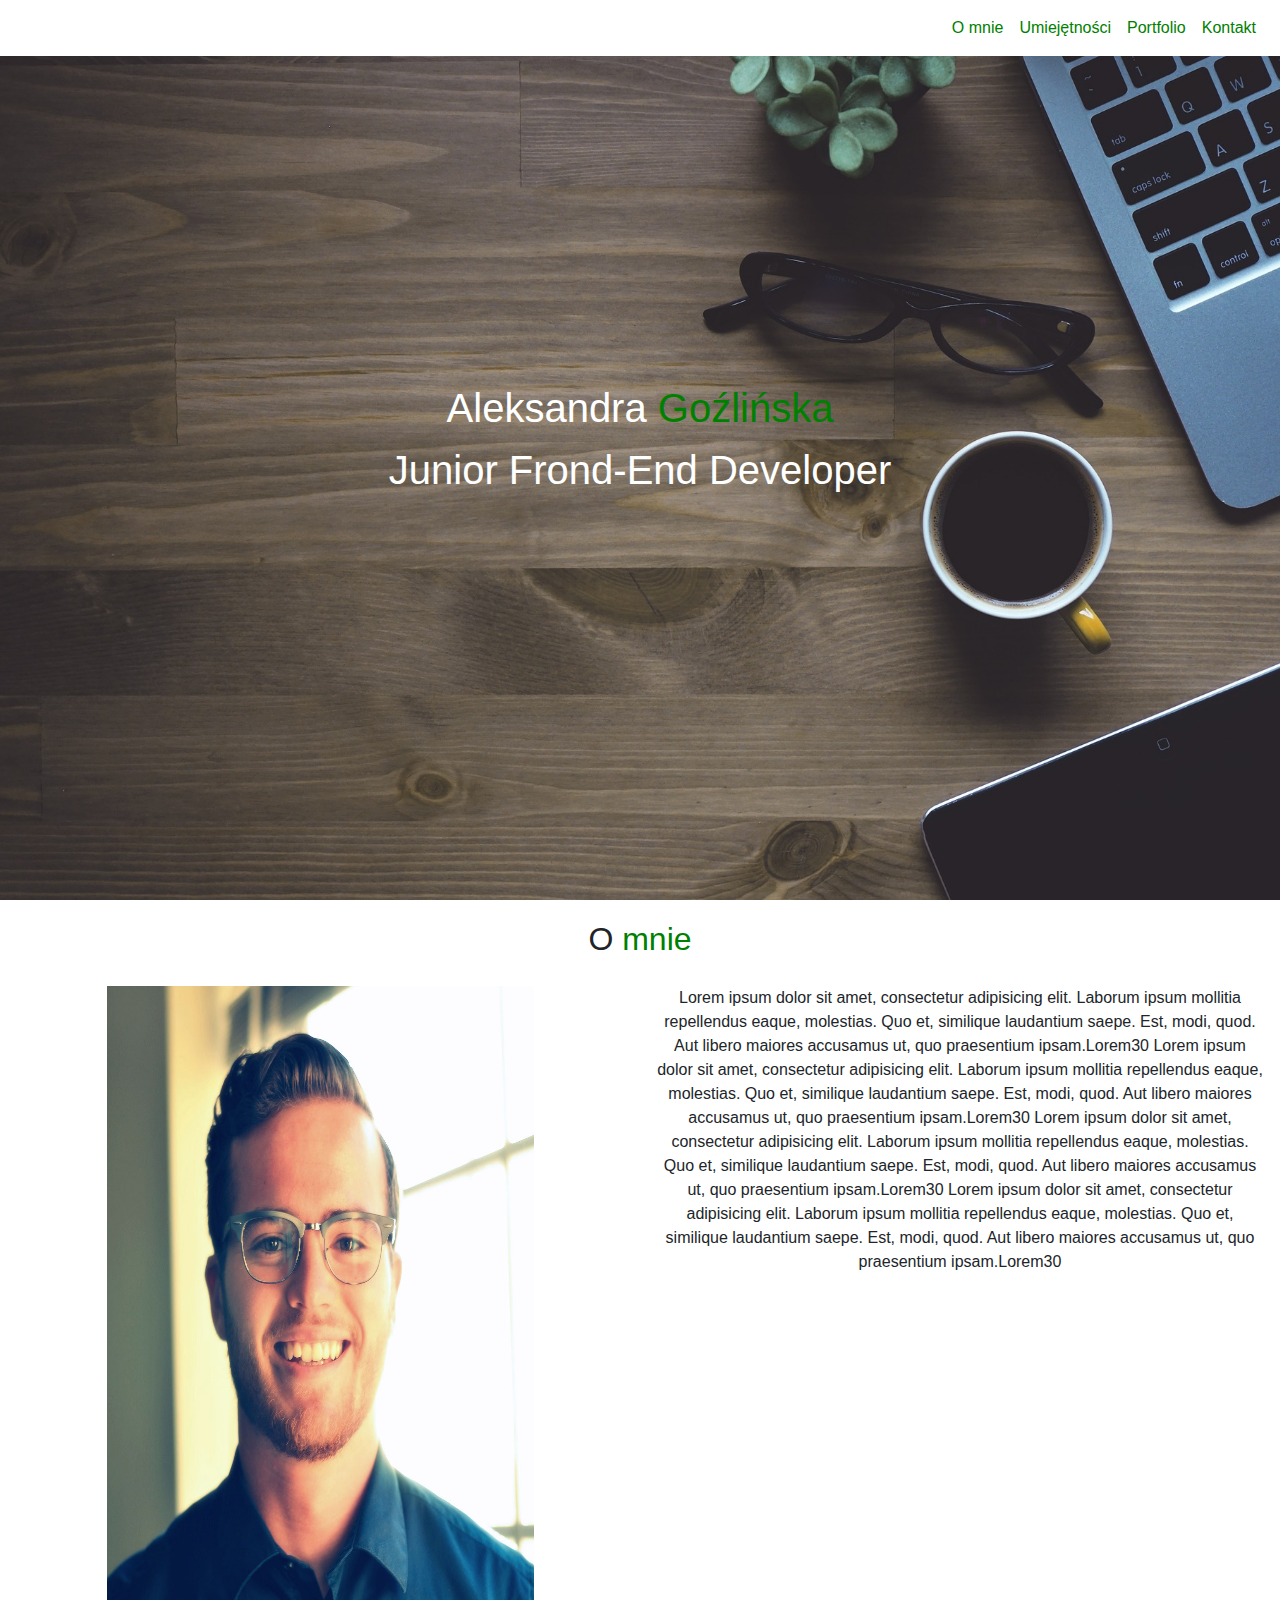
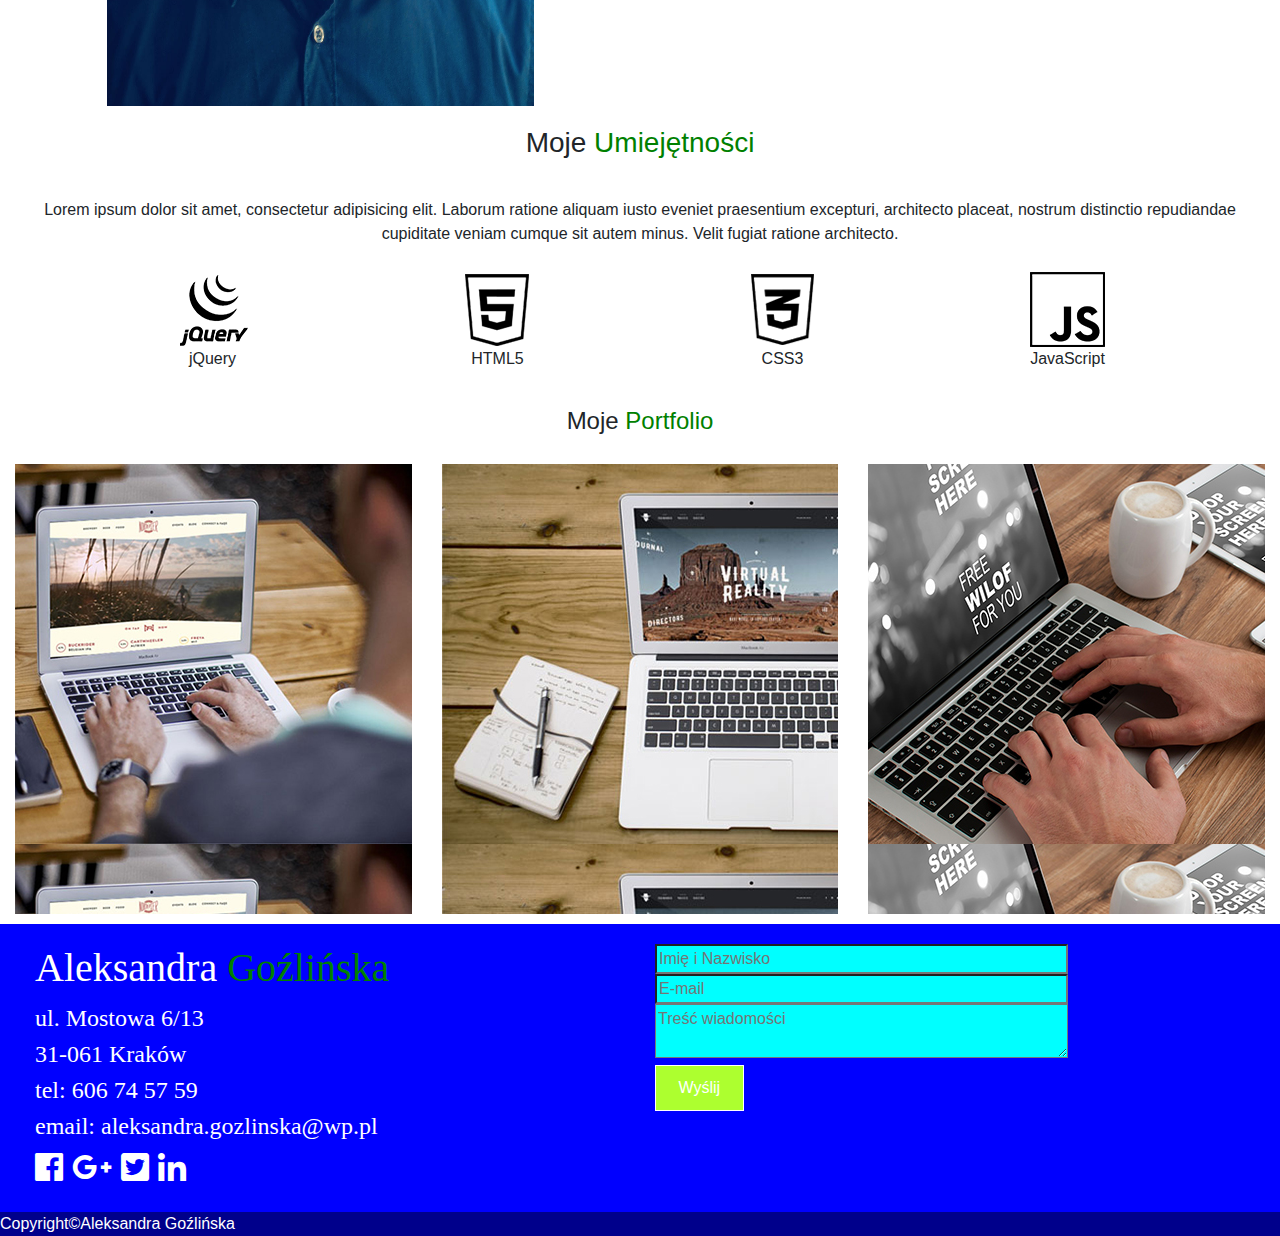
<file: bootstrap-portfolio/index.html>
<!DOCTYPE html>
<html lang="en">

<head>
    <meta charset="UTF-8">
    <title>Document</title>
    <link rel="stylesheet" href="https://maxcdn.bootstrapcdn.com/bootstrap/4.0.0-beta.2/css/bootstrap.min.css">
    <link rel="stylesheet" href="css/style.css">
    <link rel="stylesheet" href="css/fontawesome-all.min.css">

</head>

<body>

    <nav id="main-nav" class="navbar navbar-expand-lg navbar-light fixed-top">
        <a class="navbar-brand" href="#"></a>
        <button class="navbar-toggler" type="button" data-toggle="collapse" data-target="#navbarSupportedContent" aria-controls="navbarSupportedContent" aria-expanded="false" aria-label="Toggle navigation">
<span class="navbar-toggler-icon"></span>
</button>
        <div class="collapse navbar-collapse" id="navbarSupportedContent">
            <ul class="navbar-nav ml-auto w-100 justify-content-end">
                <li class="nav-item">
                    <a class="nav-link" href="#about-me">O mnie</a>
                </li>
                <li class="nav-item">
                    <a class="nav-link" href="#my-skills">Umiejętności</a>
                </li>
                <li class="nav-item">
                    <a class="nav-link" href="#portfolio">Portfolio</a>
                </li>
                <li class="nav-item">
                    <a class="nav-link" href="#contact">Kontakt</a>
                </li>
            </ul>
        </div>
    </nav>

    <header>
        <div id="div-header">
            <h1>Aleksandra <span>Goźlińska</span></h1>
            <p id="paragraph-header">Junior Frond-End Developer</p>
        </div>
    </header>
    <section id="about-me">
        <h2>O <span>mnie</span></h2>
        <div class="container-fluid">
            <div class="row">
                <div class="col-md-6">
                    <div id="image">
                        <img id="img1" src="img/jan-nowak.jpg" alt="">
                    </div>
                </div>
                <div class="col-md-6">
                    <div id="section-me">Lorem ipsum dolor sit amet, consectetur adipisicing elit. Laborum ipsum mollitia repellendus eaque, molestias. Quo et, similique laudantium saepe. Est, modi, quod. Aut libero maiores accusamus ut, quo praesentium ipsam.Lorem30 Lorem ipsum dolor sit amet, consectetur adipisicing elit. Laborum ipsum mollitia repellendus eaque, molestias. Quo et, similique laudantium saepe. Est, modi, quod. Aut libero maiores accusamus ut, quo praesentium ipsam.Lorem30 Lorem ipsum dolor sit amet, consectetur adipisicing elit. Laborum ipsum mollitia repellendus eaque, molestias. Quo et, similique laudantium saepe. Est, modi, quod. Aut libero maiores accusamus ut, quo praesentium ipsam.Lorem30 Lorem ipsum dolor sit amet, consectetur adipisicing elit. Laborum ipsum mollitia repellendus eaque, molestias. Quo et, similique laudantium saepe. Est, modi, quod. Aut libero maiores accusamus ut, quo praesentium ipsam.Lorem30 </div>
                </div>
            </div>
        </div>
    </section>
    <section id="my-skills">
        <h3>Moje <span>Umiejętności</span></h3>
       <p id="description">Lorem ipsum dolor sit amet, consectetur adipisicing elit. Laborum ratione aliquam iusto eveniet praesentium excepturi, architecto placeat, nostrum distinctio repudiandae cupiditate veniam cumque sit autem minus. Velit fugiat ratione architecto.</p>
        <div class="container">
            <div class="row">
                <div class="col-md-3">
                    <figure>
                        <img src="icons/jquery.png" alt="">
                        <figcaption>jQuery</figcaption>
                    </figure>
                </div>
                <div class="col-md-3">
                    <figure>
                        <img src="icons/html5.png" alt="">
                        <figcaption>HTML5</figcaption>
                    </figure>
                </div>
                <div class="col-md-3">
                    <figure>
                        <img src="icons/css3.png" alt="">
                        <figcaption>CSS3</figcaption>
                    </figure>
                </div>
                <div class="col-md-3">
                    <figure>
                        <img src="icons/js.png" alt="">
                        <figcaption>JavaScript</figcaption>
                    </figure>
                </div>
            </div>
        </div>
    </section>
    <section id="portfolio">
        <h4>Moje <span>Portfolio</span></h4>
        <div class="container-fluid">
            <div class="row">
                <div class="col-md-4">
                    <div id="background-portfolio1" class="image-portfolio">
                        <div class="mask">
                            <div class="portfolio-paragaph">
                                <p class="inside-mask">Element1<br>Lorem ipsum dolor sit amet, consectetur adipisicing elit. Voluptates sint facere, amet dolorum voluptatem sequi illum, nobis accusamus quidem fuga. Lorem ipsum dolor sit amet, consectetur adipisicing elit. Voluptates sint facere, amet dolorum voluptatem sequi illum, nobis accusamus quidem fuga.Voluptates sint facere, amet dolorum voluptatem sequi illum.<br> Technologie:<br>HTML, CSS, RWD</p>
                            </div>
                        </div>
                    </div>
                </div>
                <div class="col-md-4">
                    <div id="background-portfolio2" class="image-portfolio">
                        <div class="mask">
                            <div class="portfolio-paragaph">
                                <p class="inside-mask">Element2<br>Lorem ipsum dolor sit amet, consectetur adipisicing elit. Voluptates sint facere, amet dolorum voluptatem sequi illum, nobis accusamus quidem fuga.Lorem ipsum dolor sit amet, consectetur adipisicing elit. Voluptates sint facere, amet dolorum voluptatem sequi illum, nobis accusamus quidem fuga.Voluptates sint facere, amet dolorum voluptatem sequi illum.<br> Technologie:<br>HTML, CSS, RWD</p>
                            </div>
                        </div>
                    </div>
                </div>
                <div class="col-md-4">
                    <div id="background-portfolio3" class="image-portfolio">
                        <div class="mask">
                            <div class="portfolio-paragaph">
                                <p class="inside-mask">Element3<br>Lorem ipsum dolor sit amet, consectetur adipisicing elit. Voluptates sint facere, amet dolorum voluptatem sequi illum, nobis accusamus quidem fuga.Lorem ipsum dolor sit amet, consectetur adipisicing elit. Voluptates sint facere, amet dolorum voluptatem sequi illum, nobis accusamus quidem fuga.Voluptates sint facere, amet dolorum voluptatem sequi illum.<br> Technologie:<br>HTML, CSS, RWD</p>
                            </div>
                        </div>
                    </div>
                </div>
            </div>
        </div>
    </section>
    <section id="contact">
        <div class="container-fluid">
            <div class="row">
                <div class="col-md-6">
                    <h5>Aleksandra <span>Goźlińska</span></h5>
                    <div id="data">
                        ul. Mostowa 6/13<br> 31-061 Kraków<br> tel: 606 74 57 59<br> email: aleksandra.gozlinska@wp.pl
                    </div>
                    <div id="icons">
                        <a href=""><i class="fab fa-facebook"></i></a>
                        <a href=""><i class="fab fa-google-plus-g"></i></a>
                        <a href=""><i class="fab fa-twitter-square"></i></a>
                        <a href=""><i class="fab fa-linkedin-in"></i></a>
                    </div>
                </div>
                <div class="col-md-6">
                    <form action="">
                        <input type="text" name="name" placeholder="Imię i Nazwisko"><br>
                        <input type="mail" name="email" placeholder="E-mail"><br>
                        <textarea maxlength="20" name="" id="" placeholder="Treść wiadomości"></textarea><br>
                        <button>Wyślij</button>
                    </form>
                </div>
            </div>
        </div>
    </section>
    <footer>
        <p id="footer-paragraph">Copyright&copy;Aleksandra Goźlińska</p>
    </footer>





    <script src="https://cdnjs.cloudflare.com/ajax/libs/jquery/3.3.1/jquery.min.js"></script>
    <script src="https://cdnjs.cloudflare.com/ajax/libs/popper.js/1.12.3/umd/popper.min.js"></script>
    <script src="https://maxcdn.bootstrapcdn.com/bootstrap/4.0.0-beta.2/js/bootstrap.min.js"></script>
    <script src="js/main.js"></script>
</body>

</html>
</file>
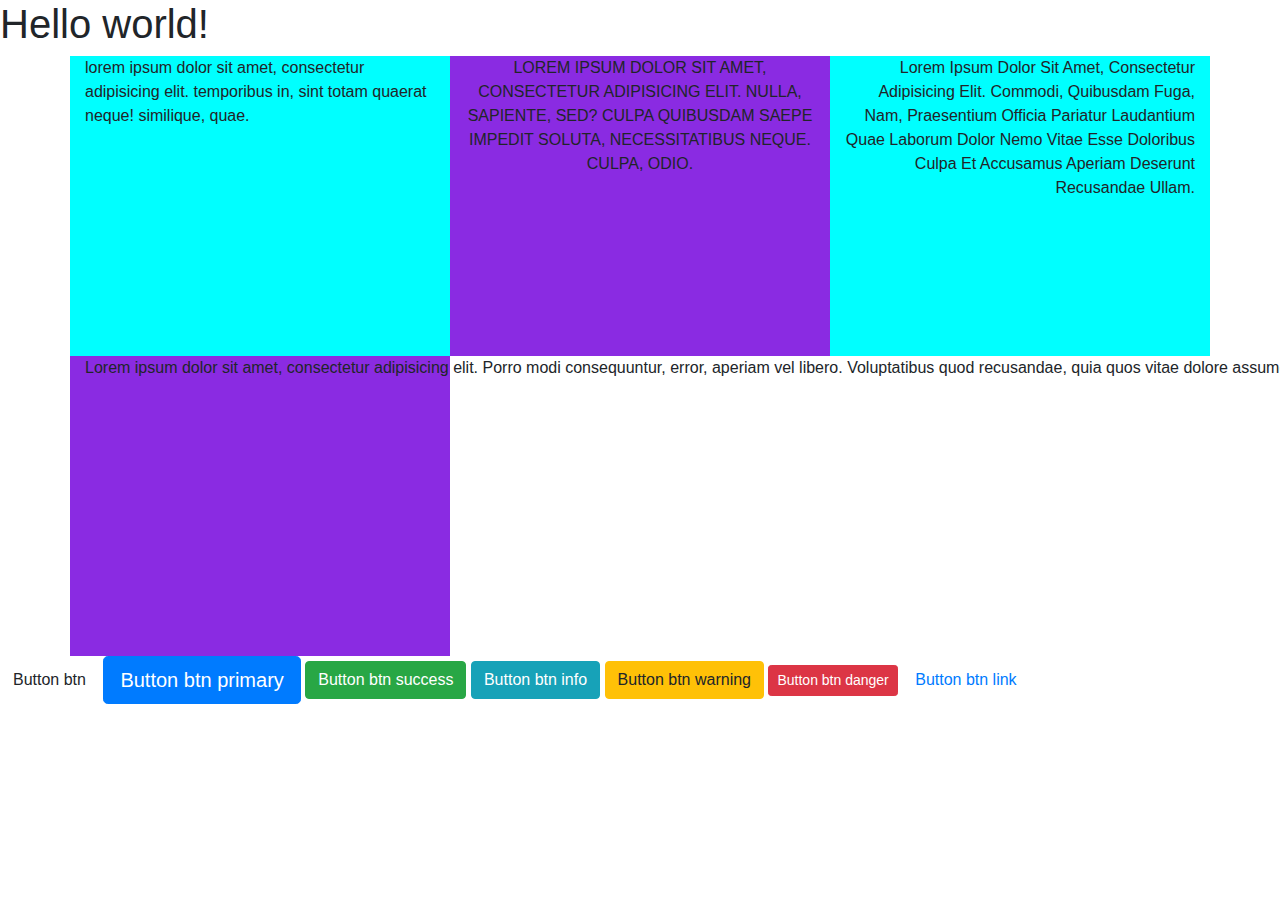
<file: bootstrap-typografia/index.html>
<!DOCTYPE html>
<html lang="en">

<head>
    <meta charset="UTF-8">
    <title>Document</title>
    <link rel="stylesheet" href="https://maxcdn.bootstrapcdn.com/bootstrap/4.0.0-beta.2/css/bootstrap.min.css">
    <link rel="stylesheet" href="css/style.css">
</head>

<body>

    <h1>Hello world!</h1>

  
    <div class="container">
        <div class="row">
            <div class="col-md-4 item">
                <p class="text-left text-lowercase">Lorem ipsum dolor sit amet, consectetur adipisicing elit. Temporibus in, sint totam quaerat neque! Similique, quae.</p>
            </div>
            <div class="col-md-4 item">
                <p class="text-center text-uppercase">Lorem ipsum dolor sit amet, consectetur adipisicing elit. Nulla, sapiente, sed? Culpa quibusdam saepe impedit soluta, necessitatibus neque. Culpa, odio.</p>
            </div>
            <div class="col-md-4 item">
                <p class="text-right text-capitalize">Lorem ipsum dolor sit amet, consectetur adipisicing elit. Commodi, quibusdam fuga, nam, praesentium officia pariatur laudantium quae laborum dolor nemo vitae esse doloribus culpa et accusamus aperiam deserunt recusandae ullam.</p>
            </div>
            <div class="col-md-4 item">
                <p class="text-nowrap">Lorem ipsum dolor sit amet, consectetur adipisicing elit. Porro modi consequuntur, error, aperiam vel libero. Voluptatibus quod recusandae, quia quos vitae dolore assumenda perferendis officiis consectetur, impedit, doloribus, odit tempora laborum eaque natus pariatur hic? Numquam nam, voluptatibus eaque magnam.</p>
            </div>
        </div>
    </div>
    
<!--    BUTTONY-->

    <button class="btn">Button btn</button>
    <button class="btn btn-primary btn-lg">Button btn primary</button>
    <button class="btn btn-success">Button btn success</button>
    <button class="btn btn-info">Button btn info</button>
    <button class="btn btn-warning">Button btn warning</button>
    <button class="btn btn-danger btn-sm">Button btn danger</button>
    <button class="btn btn-link">Button btn link</button>

   
   
   
   
   
   
   
   
   
   
   
    <script src="https://cdnjs.cloudflare.com/ajax/libs/jquery/3.3.1/jquery.min.js"></script>
    <script src="https://cdnjs.cloudflare.com/ajax/libs/popper.js/1.12.3/umd/popper.min.js"></script>
    <script src="https://maxcdn.bootstrapcdn.com/bootstrap/4.0.0-beta.2/js/bootstrap.min.js"></script>
</body>

</html>
</file>
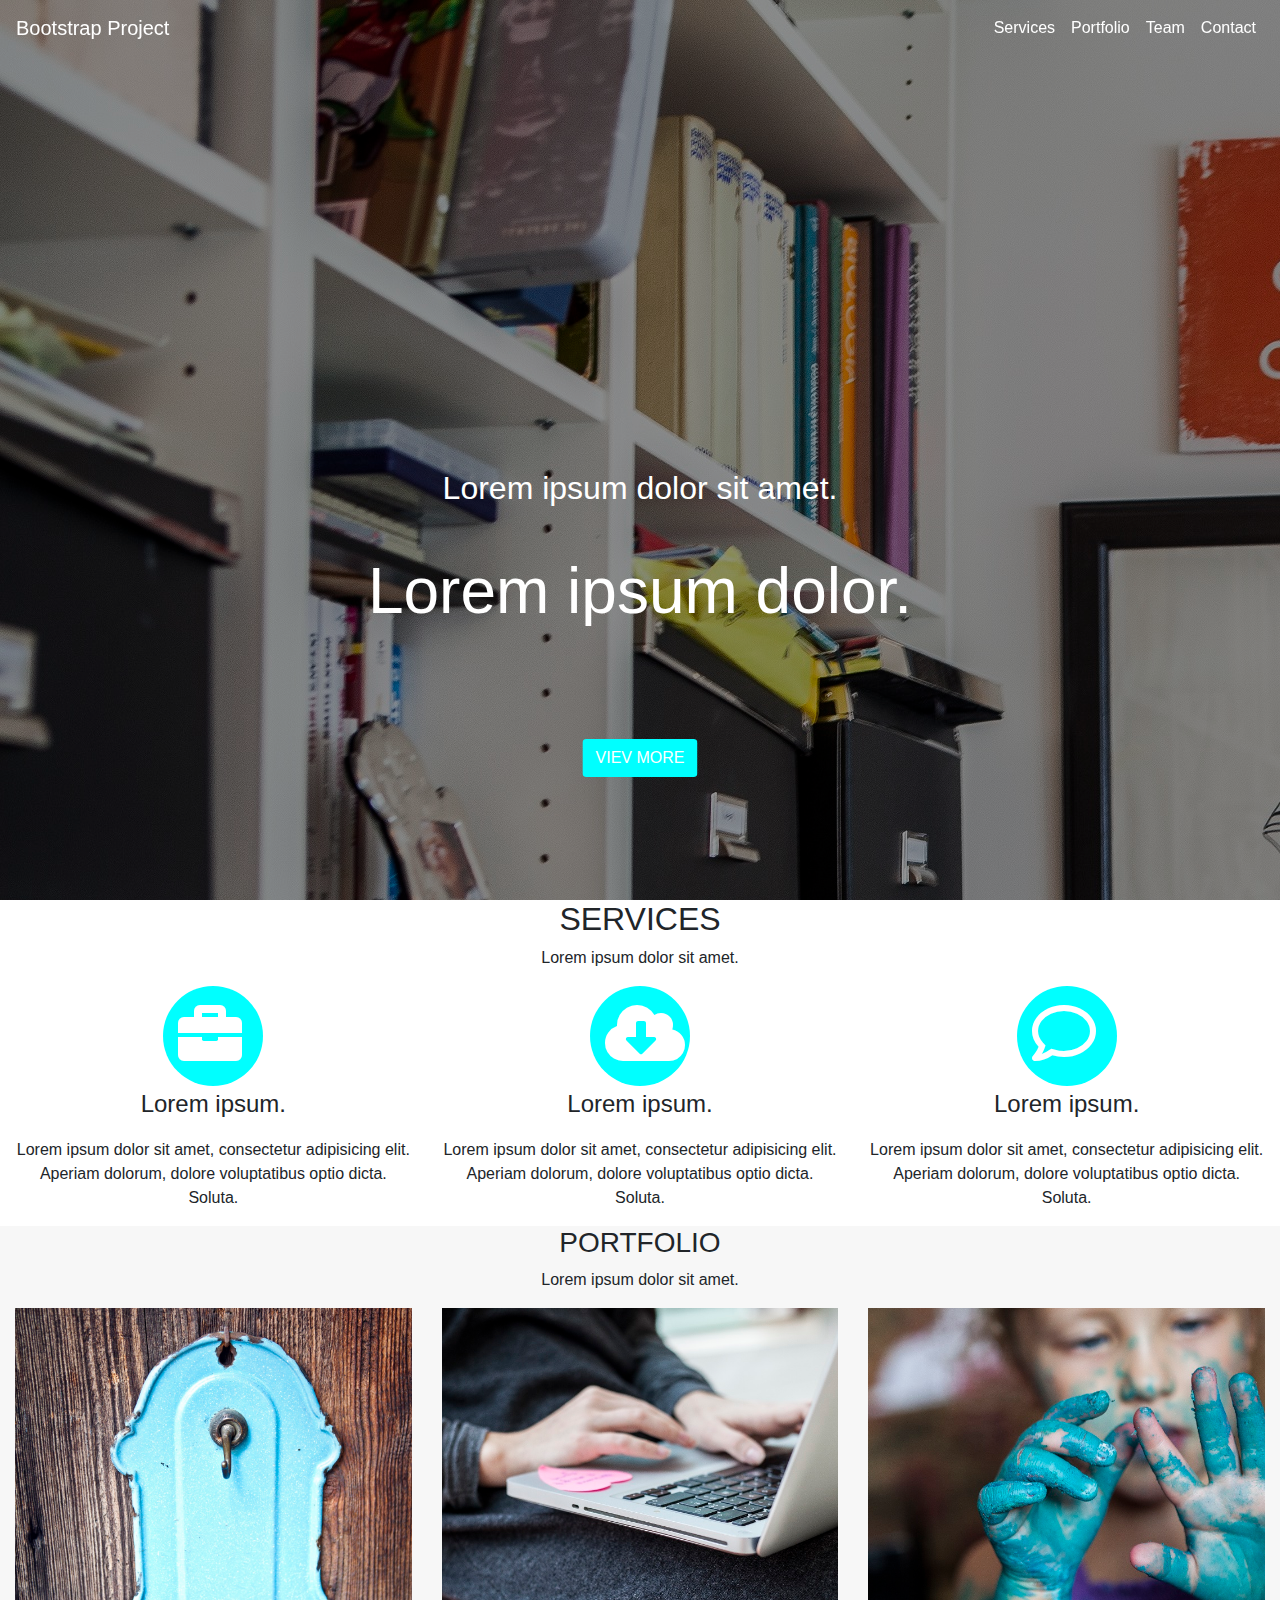
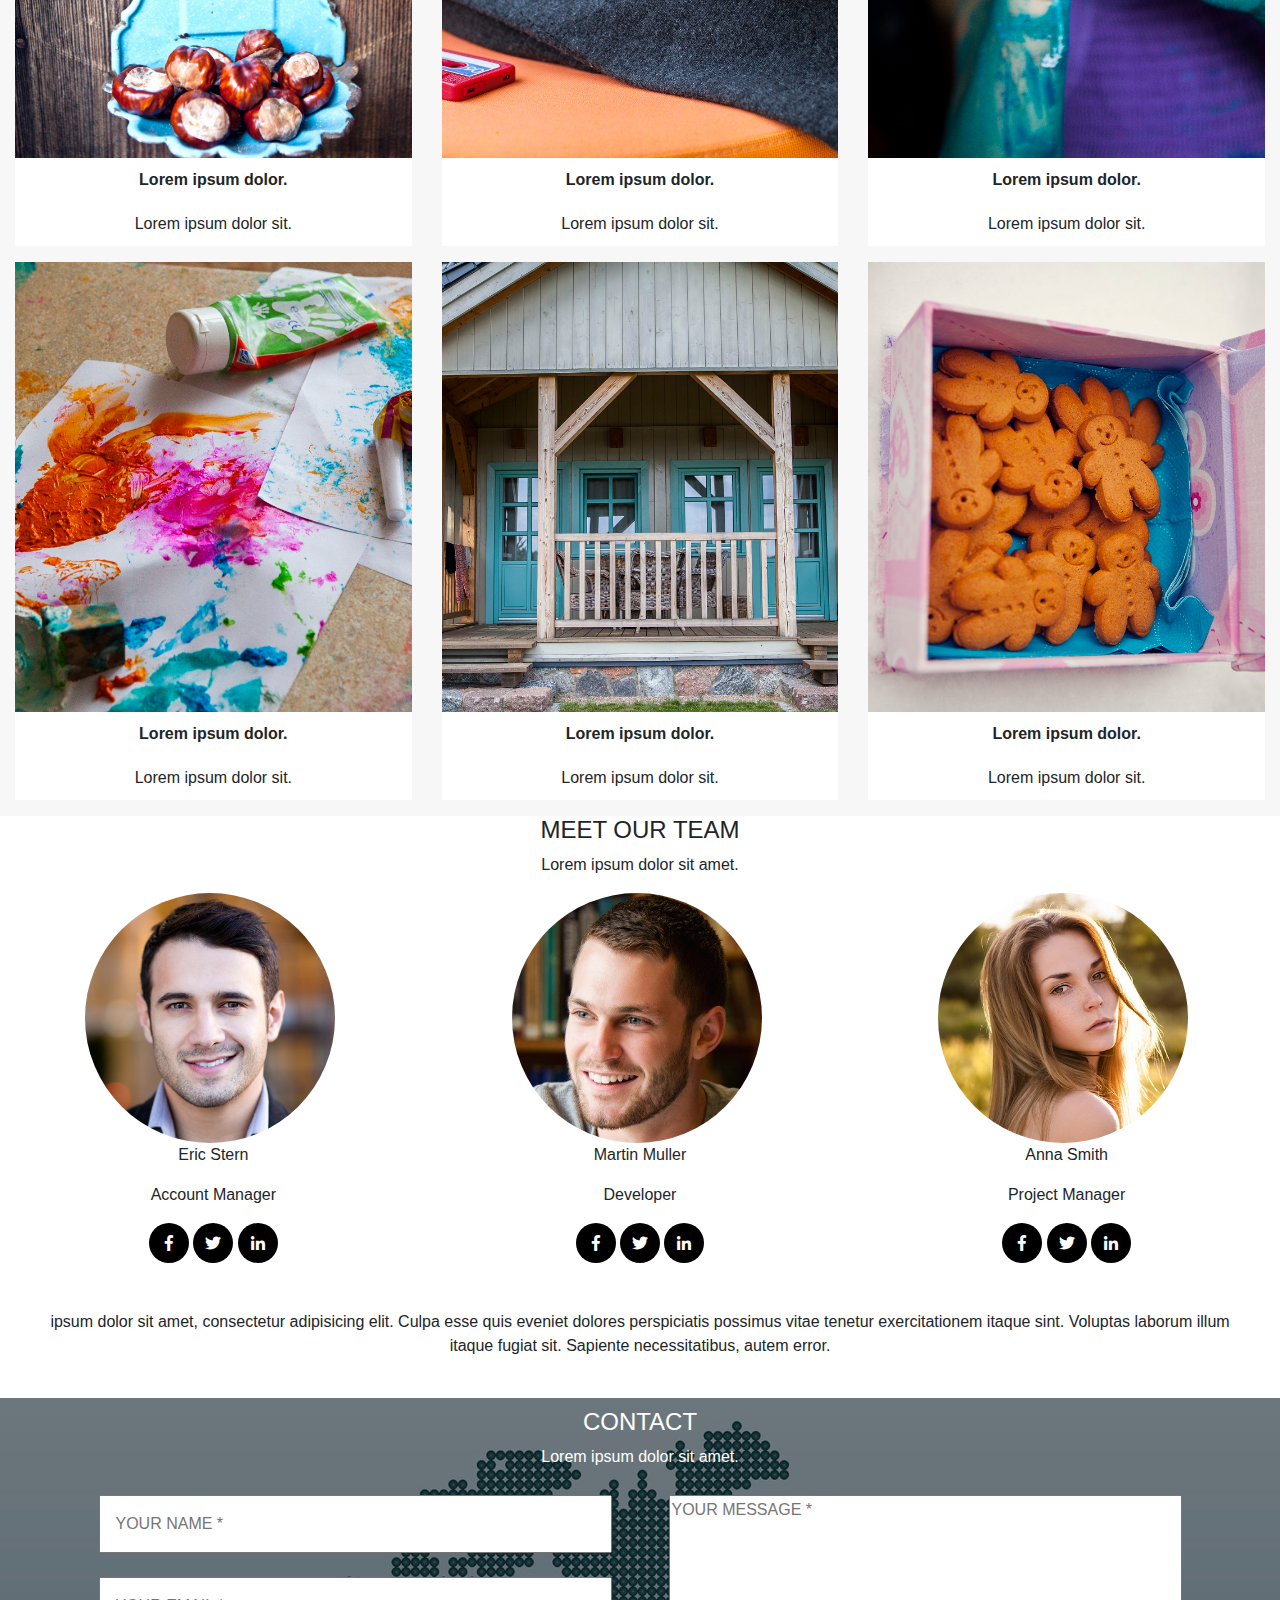
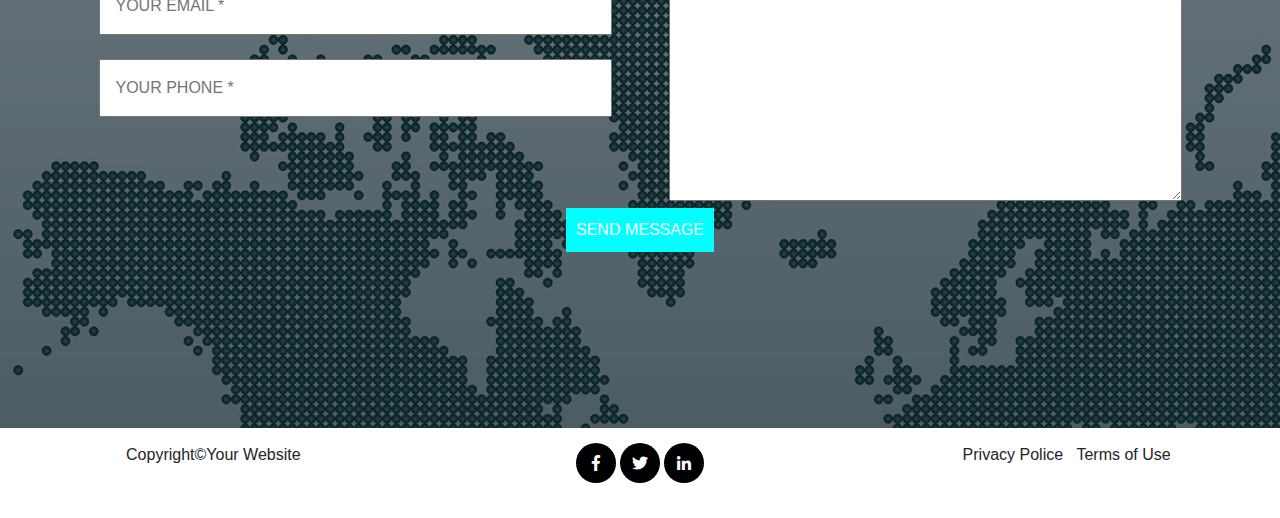
<file: bootstrap-warsztaty/index.html>
<!DOCTYPE html>
<html lang="en">

<head>
    <meta charset="UTF-8">
    <title>Document</title>
    <link rel="stylesheet" href="https://maxcdn.bootstrapcdn.com/bootstrap/4.0.0-beta.2/css/bootstrap.min.css">
    <link rel="stylesheet" href="css/style.css">
    <link rel="stylesheet" href="css/fontawesome-all.min.css">

</head>

<body>
    <nav id="main-nav" class="navbar navbar-expand-lg navbar-light fixed-top">
        <a class="navbar-brand" href="#">Bootstrap Project</a>
        <button class="navbar-toggler" type="button" data-toggle="collapse" data-target="#navbarSupportedContent" aria-controls="navbarSupportedContent" aria-expanded="false" aria-label="Toggle navigation">
<span class="navbar-toggler-icon"></span>
</button>
        <div class="collapse navbar-collapse" id="navbarSupportedContent">
            <ul class="navbar-nav ml-auto w-100 justify-content-end">
                <li class="nav-item">
                    <a class="nav-link" href="#services">Services</a>
                </li>
                <li class="nav-item">
                    <a class="nav-link" href="#portfolio">Portfolio</a>
                </li>
                <li class="nav-item">
                    <a class="nav-link" href="#team">Team</a>
                </li>
                <li class="nav-item">
                    <a class="nav-link" href="#contact">Contact</a>
                </li>
            </ul>
        </div>
    </nav>
    <header>

        <h1>Lorem ipsum dolor sit amet.</h1>
        <p id="navigation-header">Lorem ipsum dolor.</p>
        <a href="#services" class="btn">VIEV MORE</a>
    </header>
    <section id="services">
        <div id="title-services">
            <h2>SERVICES</h2>
            <p id="section-services">Lorem ipsum dolor sit amet.</p>
        </div>
        <div class="container-fluid">
            <div class="row">
                <div class="col-md-4">
                    <div class="col-container">
                        <div id="first-icons" class="image-services">
                            <i class="fas fa-briefcase"></i>
                        </div>
                        <p class="title-icons">Lorem ipsum.</p>
                        <p class="under-icons">Lorem ipsum dolor sit amet, consectetur adipisicing elit. Aperiam dolorum, dolore voluptatibus optio dicta. Soluta.</p>
                    </div>
                </div>
                <div class="col-md-4">
                    <div class="col-container">
                        <div id="second-icons" class="image-services">
                            <i class="fas fa-cloud-download-alt"></i>
                        </div>
                        <p class="title-icons">Lorem ipsum.</p>
                        <p class="under-icons">Lorem ipsum dolor sit amet, consectetur adipisicing elit. Aperiam dolorum, dolore voluptatibus optio dicta. Soluta.</p>
                    </div>
                </div>
                <div class="col-md-4">
                    <div class="col-container">
                        <div id="third-icons" class="image-services">
                            <i class="far fa-comment"></i>
                        </div>
                        <p class="title-icons">Lorem ipsum.</p>
                        <p class="under-icons">Lorem ipsum dolor sit amet, consectetur adipisicing elit. Aperiam dolorum, dolore voluptatibus optio dicta. Soluta.</p>
                    </div>
                </div>

            </div>
        </div>
    </section>
    <section id="portfolio">
        <div id="title-portfolio">
            <h3>PORTFOLIO</h3>
            <p id="section-portfolio">Lorem ipsum dolor sit amet.</p>
        </div>
        <div class="container-fluid">
            <div class="row">
                <div class="col-md-4">
                    <div id="box1" class="box">
                        <div class="inside-box">
                            <div id="image1" class="image-portfolio">
                                <div class="blue-mask">
                                    <p class="plus">+</p>
                                </div>
                            </div>
                        </div>
                        <div class="paragraphs">
                            <p class="title-image">Lorem ipsum dolor.</p>
                            <p class="under-image">Lorem ipsum dolor sit.</p>
                        </div>
                    </div>

                </div>
                <div class="col-md-4">
                    <div id="box2" class="box">
                        <div class="inside-box">
                            <div id="image2" class="image-portfolio">
                                <div class="blue-mask">
                                    <p class="plus">+</p>
                                </div>
                            </div>

                        </div>
                        <div class="paragraphs">
                            <p class="title-image">Lorem ipsum dolor.</p>
                            <p class="under-image">Lorem ipsum dolor sit.</p>
                        </div>
                    </div>

                </div>
                <div class="col-md-4">
                    <div id="box3" class="box">
                        <div class="inside-box">
                            <div id="image3" class="image-portfolio">
                                <div class="blue-mask">
                                    <p class="plus">+</p>
                                </div>
                            </div>

                        </div>
                    </div>
                    <div class="paragraphs">
                        <p class="title-image">Lorem ipsum dolor.</p>
                        <p class="under-image">Lorem ipsum dolor sit.</p>
                    </div>
                </div>

            </div>
            <div class="row">
                <div class="col-md-4">
                    <div id="box4" class="box">
                        <div class="inside-box">
                            <div id="image4" class="image-portfolio">
                                <div class="blue-mask">
                                    <p class="plus">+</p>
                                </div>
                            </div>

                        </div>
                        <div class="paragraphs">
                            <p class="title-image">Lorem ipsum dolor.</p>
                            <p class="under-image">Lorem ipsum dolor sit.</p>
                        </div>
                    </div>

                </div>
                <div class="col-md-4">
                    <div id="box5" class="box">
                        <div class="inside-box">
                            <div id="image5" class="image-portfolio">
                                <div class="blue-mask">
                                    <p class="plus">+</p>
                                </div>
                            </div>

                        </div>
                        <div class="paragraphs">
                            <p class="title-image">Lorem ipsum dolor.</p>
                            <p class="under-image">Lorem ipsum dolor sit.</p>
                        </div>
                    </div>

                </div>
                <div class="col-md-4">
                    <div id="box6" class="box">
                        <div class="inside-box">
                            <div id="image6" class="image-portfolio">
                                <div class="blue-mask">
                                    <p class="plus">+</p>
                                </div>
                            </div>

                        </div>
                        <div class="paragraphs">
                            <p class="title-image">Lorem ipsum dolor.</p>
                            <p class="under-image">Lorem ipsum dolor sit.</p>
                        </div>
                    </div>

                </div>
            </div>
        </div>
    </section>
    <section id="team">
        <div id="title-team">
            <h4>MEET OUR TEAM</h4>
            <p id="section-team">Lorem ipsum dolor sit amet.</p>
        </div>
        <div class="container-fluid">
            <div class="row">
                <div class="col-md-4">
                    <div id="team-person1" class="team-person"></div>
                    <div class="name">
                        <p>Eric Stern</p>
                        <p>Account Manager</p>
                    </div>
                    <div class="icons">
                        <div class="icons1">
                            <i class="fab fa-facebook-f"></i>
                        </div>
                        <div class="icons1">
                            <i class="fab fa-twitter"></i>
                        </div>
                        <div class="icons1">
                            <i class="fab fa-linkedin-in"></i>
                        </div>
                    </div>
                </div>
                <div class="col-md-4">
                    <div id="team-person2" class="team-person"></div>
                    <div class="name">
                        <p>Martin Muller</p>
                        <p>Developer</p>
                    </div>
                    <div class="icons">
                        <div class="icons1">
                            <i class="fab fa-facebook-f"></i>
                        </div>
                        <div class="icons1">
                            <i class="fab fa-twitter"></i>
                        </div>
                        <div class="icons1">
                            <i class="fab fa-linkedin-in"></i>
                        </div>
                    </div>
                </div>
                <div class="col-md-4">
                    <div id="team-person3" class="team-person"></div>
                    <div class="name">
                        <p>Anna Smith</p>
                        <p>Project Manager</p>
                    </div>
                    <div class="icons">
                        <div class="icons1">
                            <i class="fab fa-facebook-f"></i>
                        </div>
                        <div class="icons1">
                            <i class="fab fa-twitter"></i>
                        </div>
                        <div class="icons1">
                            <i class="fab fa-linkedin-in"></i>
                        </div>
                    </div>
                </div>
            </div>
        </div>
        <div id="team-footer">
            ipsum dolor sit amet, consectetur adipisicing elit. Culpa esse quis eveniet dolores perspiciatis possimus vitae tenetur exercitationem itaque sint. Voluptas laborum illum itaque fugiat sit. Sapiente necessitatibus, autem error.
        </div>
    </section>
    <section id="contact">
        <div id="title-contact">
            <h4>CONTACT</h4>
            <p id="section-contact">Lorem ipsum dolor sit amet.</p>
        </div>
        <form action="">
            <div class="container ">
                <div class="row">
                    <div class="col-md-6">

                        <input type="text" name="name" placeholder="YOUR NAME *"><br><br>
                        <input type="email" name="email" placeholder="YOUR EMAIL *"><br><br>
                        <input type="text" name="number" placeholder="YOUR PHONE *">
                    </div>
                    <div class="col-md-6">

                        <textarea name="message" maxlength="1000" id="" cols="30" rows="10" placeholder="YOUR MESSAGE *"></textarea>

                    </div>
                    <div class="col-md-12">
                        <button id="btn2">SEND MESSAGE</button>
                    </div>
                </div>
            </div>
        </form>
    </section>
    <footer>
        <div class="container-fluid">
            <div class="row">
                <div class="col-md-4">
                    <div id="one">Copyright&copy;Your Website</div>
                </div>
                <div class="col-md-4">
                    <div id="two">
                        <div class="icons1">
                            <i class="fab fa-facebook-f"></i>
                        </div>
                        <div class="icons1">
                            <i class="fab fa-twitter"></i>
                        </div>
                        <div class="icons1">
                            <i class="fab fa-linkedin-in"></i>
                        </div>
                    </div>
                </div>
                <div class="col-md-4">
                    <p id="three">Privacy Police&nbsp;&nbsp;&nbsp;Terms of Use</p>
                </div>
            </div>
        </div>
    </footer>




    <script src="https://cdnjs.cloudflare.com/ajax/libs/jquery/3.3.1/jquery.min.js"></script>
    <script src="https://cdnjs.cloudflare.com/ajax/libs/popper.js/1.12.3/umd/popper.min.js"></script>
    <script src="https://maxcdn.bootstrapcdn.com/bootstrap/4.0.0-beta.2/js/bootstrap.min.js"></script>
    <script src="js/main.js"></script>
</body>

</html>
</file>
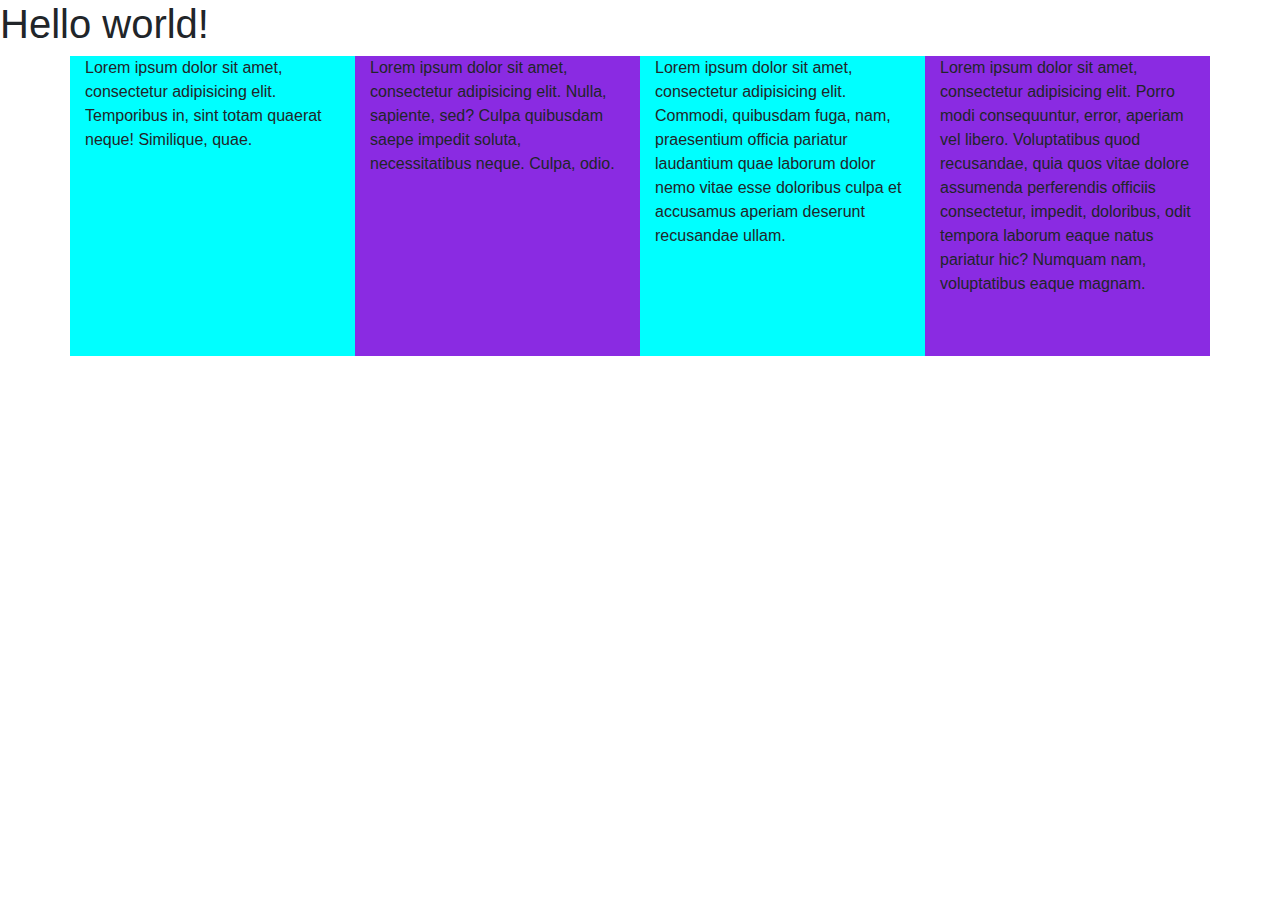
<file: bootstrap-wprowadzenie-siatka/index.html>
<!DOCTYPE html>
<html lang="en">
<head>
    <meta charset="UTF-8">
    <title>Document</title>
    <link rel="stylesheet" href="https://maxcdn.bootstrapcdn.com/bootstrap/4.0.0-beta.2/css/bootstrap.min.css" >
    <link rel="stylesheet" href="css/style.css">
</head>
<body>

<h1>Hello world!</h1>

<!--  kontenery -->
<!--
<div class="container container-example"></div>

<div class="container-fluid container-fluid-example"></div>
-->

<!--!!!WAŻNE
W budowie siatki bootstrap bardzo ważna jest jej struktura 
.container > .row > .col
-->

<div class="container">
    <div class="row">
        <div class="col-md-6 col-lg-3 col-sm-2 col-10 item">Lorem ipsum dolor sit amet, consectetur adipisicing elit. Temporibus in, sint totam quaerat neque! Similique, quae.</div>
        <div class="col-md-6 col-lg-3 col-sm-10 col-2 item">Lorem ipsum dolor sit amet, consectetur adipisicing elit. Nulla, sapiente, sed? Culpa quibusdam saepe impedit soluta, necessitatibus neque. Culpa, odio.</div>
        <div class="col-md-6 col-lg-3 item">Lorem ipsum dolor sit amet, consectetur adipisicing elit. Commodi, quibusdam fuga, nam, praesentium officia pariatur laudantium quae laborum dolor nemo vitae esse doloribus culpa et accusamus aperiam deserunt recusandae ullam.</div>
        <div class="col-md-6 col-lg-3 item">Lorem ipsum dolor sit amet, consectetur adipisicing elit. Porro modi consequuntur, error, aperiam vel libero. Voluptatibus quod recusandae, quia quos vitae dolore assumenda perferendis officiis consectetur, impedit, doloribus, odit tempora laborum eaque natus pariatur hic? Numquam nam, voluptatibus eaque magnam.</div>
    </div>
</div>

<!--<div class="col-md-4 offset-md-1 item"  -offset przesuwa diva o jedną kolumne od lewej-->



<script src="https://cdnjs.cloudflare.com/ajax/libs/jquery/3.3.1/jquery.min.js"></script>
 <script src="https://cdnjs.cloudflare.com/ajax/libs/popper.js/1.12.3/umd/popper.min.js"></script>
<script src="https://maxcdn.bootstrapcdn.com/bootstrap/4.0.0-beta.2/js/bootstrap.min.js"></script>
</body>
</html>
</file>
<file: bootstrap-portfolio/css/style.css>
header {
    background-image: url(../img/header-background.jpg);
    height: 100vh;
    background-size: cover;
    position: relative;
    text-align: center;
}
nav {
    background-color: white;
}
span {
    color: green;
}
h1, #paragraph-header {
    color: white;
    font-size: 2.5rem;
}
.navbar-light .navbar-nav .nav-link {
    color: green;
}
#div-header {
    position: absolute;
    top: 50%;
    left: 50%;
    transform: translate(-50%, -50%);
    
}
#about-me, #my-skills, #portfolio {
    text-align: center;
}
#img1 {
    height: 80vh;
    width: 70%;
}
#description {
    padding: 10px;
}
h2, h3, h4 {
    padding: 20px;
}
#background-portfolio1 {
    background-image: url(../img/portfolio1.jpg);
}
#background-portfolio2 {
    background-image: url(../img/portfolio2.jpg);
}
#background-portfolio3 {
    background-image: url(../img/portfolio4.jpg);
}

.image-portfolio {
    height: 50vh;
    width: 100%;
}
.inside-mask {
    border: 1px solid white;
    padding: 10px;
    color: white;
    text-align: center;
    overflow: hidden;
    opacity: 0;
}
.mask {
    padding: 20px;
    background-color: rgb(5, 141, 254, 0);
    height: 50vh
}

.mask:hover {
    background-color: rgb(5, 141, 254, 0.5);
}
.inside-mask:hover {
    opacity: 1;
}

#contact {
    background-color: blue;
    margin-top: 10px;
    padding: 20px;
}
h5 {
    color: white;
    font-size: 2.5rem;
    font-family: cursive;
}
#data {
    color: white;
    font-size: 1.5rem;
    font-family: cursive;
}
#icons {
    font-size: 2rem;
    color: white;
}
a {
    color: white;
}
input, textarea {
    width: 70%;
    background-color: cyan;
}
button {
    background-color: greenyellow;
    color: white;
    border: 1px solid white;
    padding: 10px;
    width: 15%;
}
button:hover {
    background-color: white;
    color: greenyellow;
    border: 1px solid greenyellow;
}
#footer-paragraph {
    color: white;
    margin-bottom: 0;
}
footer {
    background-color: darkblue;
}
</file>
<file: bootstrap-typografia/css/style.css>
.item {
    height: 300px;
    background-color: aqua;
}

.item:nth-child(2n) {
    background-color: blueviolet;
}
</file>
<file: bootstrap-warsztaty/css/style.css>
body {
    position: relative;
}
#main-nav .nav-link {
    color: white;
    font-family: 'Montserrat', sans-serif;
}
#main-nav .nav-link:hover {
    color: aqua;
}
.navbar-light .navbar-brand, .navbar-light .navbar-brand:hover {
    color: white;
}

header {
    position: relative;
    background-image: linear-gradient(to bottom, rgba(0, 0, 0, 0.4), rgba(0, 0, 0, 0.4)), url(../img/header/pictures_on_the_wall.jpg);
    height: 100vh;
}

h1 {
    position: absolute;
    top: 50%;
    transform: translate(50%, 50%);
    right: 50%;
    color: white;
    font-size: 2rem;
}
#navigation-header {
    position: absolute;
    top: 55%;
    transform: translate(50%, 50%);
    right: 50%;
    color: white;
    font-size: 4rem;
}
.btn {
    position: absolute;
    top: 80%;
    transform: translate(50%, 50%);
    right: 50%;
    background-color: aqua;
    color: white;
}
.btn:hover {
    color: aqua;
    background-color: white;
    border: 1px solid aqua;
}

.image-services {
  position: relative;
  font-size: 4em;
  color: white; 
  background-color: aqua;
  width: 100px;
  height: 100px;
  border-radius: 50%;
  margin: auto;
}    
#title-services, #title-portfolio, #title-team, #title-contact {
    text-align: center;
}
.fas, .far  {
    position: absolute;
    top: 15%;
    left: 15%;
    transform: translate(-50%, -50%), rotate(0deg);
    transition-duration: 1s;
}


.fas:hover, .far:hover {
    transform: rotate(360deg);
}
p {
    text-align: center;
}
.title-icons {
    font-size: 1.5rem;
}
.image-portfolio {
    height: 50vh;
    background-size: cover;
    background-repeat: no-repeat;
    background-position: center;
    transition-duration: 1s;
}
.image-portfolio:hover {
    transform: scale(1.5);
}
#image1 {
    background-image: url(../img/portfolio/chestnut_on_bracket.jpg);
    
}
#image2 {
    background-image: url(../img/portfolio/typing_on_laptop.jpg);
}
#image3 {
    background-image: url(../img/portfolio/child_with_blue_paint.jpg);
}
#image4 {
    background-image: url(../img/portfolio/chaotic_paint.jpg);
}
#image5 {
    background-image: url(../img/portfolio/house_with_blue_doors.jpg);
}
#image6 {
    background-image: url(../img/portfolio/box_of_cookies.jpg);
}
.inside-box {
    overflow: hidden;
}
.blue-mask {
    position: relative;
    background-color: rgba(14, 216, 214, 0);
    height: 50vh;
    transition-duration: 0.3s;
}
.blue-mask:hover {
  background-color: rgba(14, 216, 214, 0.5);  
}
.plus {
    position: absolute;
    color: white;
    font-size: 5rem;
    font-weight: bold;
    top: 50%;
    left: 50%;
    transform: translate(-50%, -50%);
    opacity: 0;
    transition: opacity 1s;
}
.blue-mask:hover .plus {
    opacity: 1;
}
#portfolio {
    background-color: #f7f7f7;
}
.paragraphs {
    background-color: white;
    margin: 0;
}
.title-image {
    font-weight: bold;
    padding: 10px;
    font-family: 'Montserrat', sans-serif;
    margin: 0;
}
.under-image {
    padding: 10px;
    font-family: 'Montserrat', sans-serif;
}
.team-person {
    height: 250px;
    width: 250px;
    background-repeat: no-repeat;
    border-radius: 50%;
    background-position: center;
    background-size: cover;
    position: relative;
    left: 70px;
}
#team-person1 {
    background-image: url(../img/team/man-1.jpg);
}
#team-person2 {
    background-image: url(../img/team/man-2.jpg);
}
#team-person3 {
    background-image: url(../img/team/woman-1.jpg);
}
.icons {
    position: relative;
}
.icons1 {
    position: relative;
    display: inline-block;
    font-size: 1rem;
    height: 40px;
    width: 40px;
    background-color: black;
    color: white;
    border-radius: 50%;
    
}
.fab {
    position: absolute;
    top: 50%;
    left: 20px;
    transform: translate(-50%, -50%);
    
}
#team {
    text-align: center;
}
.icons1:hover {
    background-color: #0ed8d6;
}
#team-footer {
   padding: 40px;
}
#contact {
    text-align: center;
    background-image: linear-gradient(to bottom, rgba(0, 0, 0, 0.4), rgba(0, 0, 0, 0.4)), url(../img/footer/world-map.jpg);
    height: 70vh;
}
input {
    width: 95%;
    padding: 15px;
}
textarea {
    width: 95%;
    height: 34vh;
    margin: 0;
}
#btn2 {
    background-color: aqua;
    color: white;
    padding: 10px;
    border: 0;
}
#btn2:hover {
    color: aqua;
    background-color: white;
    border: 1px solid aqua;
}
#title-contact {
    color: white;
    padding: 10px;
}
footer {
    text-align: center;
    height: 10vh;
}
#one, #two, #three  {
    padding: 15px;
}
</file>
<file: bootstrap-wprowadzenie-siatka/css/style.css>
.item {
    height: 300px;
    background-color: aqua;
}

.item:nth-child(2n) {
    background-color: blueviolet;
}
</file>
